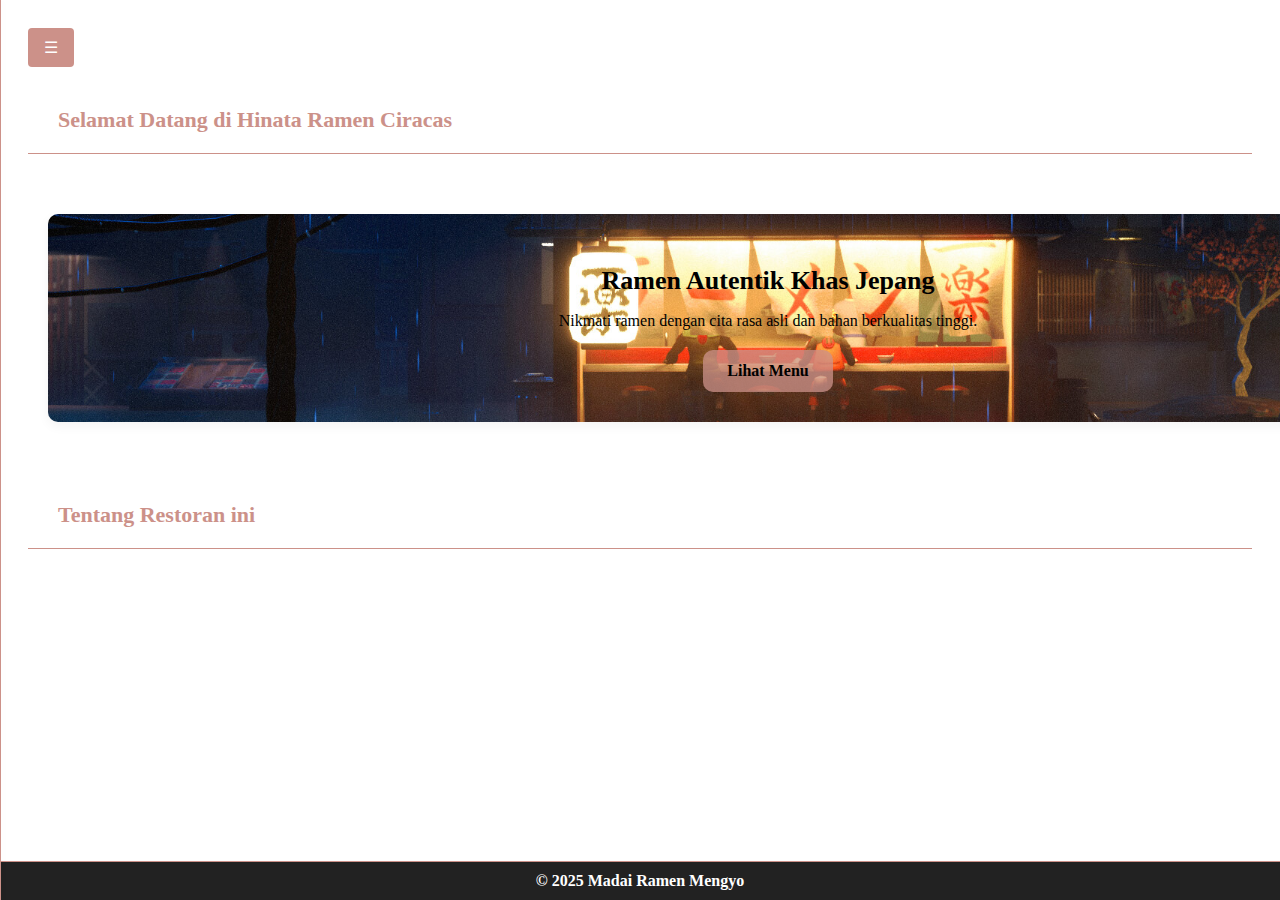
<file: index.html>
<!DOCTYPE html>
<html lang="id">
<head>
  <meta charset="UTF-8" />
  <meta name="viewport" content="width=device-width, initial-scale=1" />
  <title>HitRan</title>
  <link rel="stylesheet" href="styles.css" />
  <link rel="stylesheet" href="https://cdnjs.cloudflare.com/ajax/libs/font-awesome/6.7.2/css/all.min.css" integrity="sha512-Evv84Mr4kqVGRNSgIGL/F/aIDqQb7xQ2vcrdIwxfjThSH8CSR7PBEakCr51Ck+w+/U6swU2Im1vVX0SVk9ABhg==" crossorigin="anonymous" referrerpolicy="no-referrer" />
</head>
<body>

  <!-- Sidebar -->
  <div id="mySidebar" class="sidebar">
    <a href="javascript:void(0)" class="closebtn" onclick="closeNav()">✖</a>
    <h2 class="logo" ><i class="fa-solid fa-utensils"></i> HitRan</h2>
   <nav class="side-nav">
    <a href="index.html">Home</a>
    <a href="menu.html" class="main-menu-link">Menu</a>
  <a href="login.html">Login</a>
  <a href="register.html">Register</a>
</nav>

  </div>

  <!-- Main Content -->
  <div id="main">
    <button class="openbtn" onclick="openNav()">☰</button>

    <div class="main-area">
      <header class="top-header">
        <h1>Selamat Datang di Hinata Ramen Ciracas</h1>
      </header>

      <main class="main-content">
        <section class="hero">
          <div class="hero-1">
            <h2>Ramen Autentik Khas Jepang</h2>
            <p>Nikmati ramen dengan cita rasa asli dan bahan berkualitas tinggi.</p>
            <a href="menu.html" class="btn-hero">Lihat Menu</a>
          </div>
        </section>
      </main>
      
      
      <div>
        <header class="mid-header">  
            <h1>Tentang Restoran ini</h1>
        </header>
      </div>
    

    </div>
    <footer style="position: fixed; left: 0; bottom: 0; width: 100%; background: #222; color: #fff; text-align: center; padding: 10px 0;">
      &copy; 2025 Madai Ramen Mengyo
    </footer>
    </div>
  </div>

  <script>
    function openNav() {
      document.getElementById("mySidebar").style.width = "220px";
      document.getElementById("main").style.marginLeft = "220px";
    }

    function closeNav() {
      document.getElementById("mySidebar").style.width = "0";
      document.getElementById("main").style.marginLeft = "0";
    }
  </script>

</body>
</html>
</file>
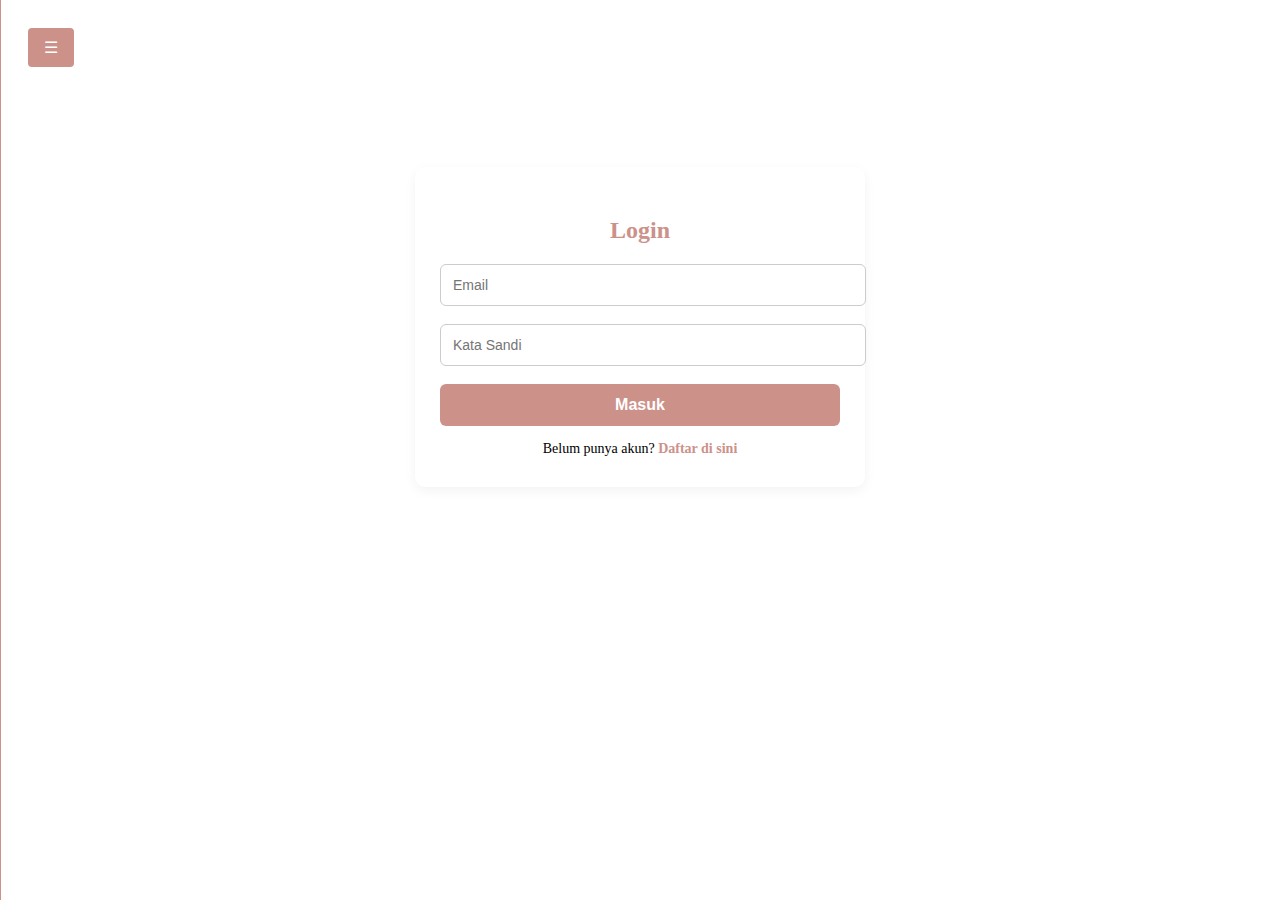
<file: login.html>
<!DOCTYPE html>
<html lang="id">
<head>
  <meta charset="UTF-8" />
  <meta name="viewport" content="width=device-width, initial-scale=1" />
  <title>Login - Madai Ramen Mengyo</title>
  <link rel="stylesheet" href="styles.css" />
  <link rel="stylesheet" href="https://cdnjs.cloudflare.com/ajax/libs/font-awesome/6.7.2/css/all.min.css" integrity="sha512-Evv84Mr4kqVGRNSgIGL/F/aIDqQb7xQ2vcrdIwxfjThSH8CSR7PBEakCr51Ck+w+/U6swU2Im1vVX0SVk9ABhg==" crossorigin="anonymous" referrerpolicy="no-referrer" />

  <style>
    .form-container {
      max-width: 400px;
      margin: 80px auto;
      background: #fff;
      padding: 30px 25px;
      border-radius: 10px;
      box-shadow: 0 4px 12px rgba(0,0,0,0.05);
    }

    .form-container h2 {
      color: #CC9189;
      margin-bottom: 20px;
      text-align: center;
    }

    .form-container input {
      width: 100%;
      padding: 12px;
      margin-bottom: 18px;
      border-radius: 6px;
      border: 1px solid #ccc;
      font-size: 14px;
    }

    .form-container button {
      width: 100%;
      background: #CC9189;
      color: white;
      padding: 12px;
      font-weight: bold;
      font-size: 16px;
      border: none;
      border-radius: 6px;
      cursor: pointer;
      transition: background 0.3s;
    }

    .form-container button:hover {
      background: #8B6651;
    }

    .form-footer {
      margin-top: 15px;
      text-align: center;
      font-size: 14px;
    }

    .form-footer a {
      color: #CC9189;
      text-decoration: none;
      font-weight: bold;
    }

    .form-footer a:hover {
      color: #8B6651;
    }
  </style>
</head>
<body>

  <div id="main">
    <button class="openbtn" onclick="openNav()">☰</button>
    
    <div class="form-container">
      <h2>Login</h2>
      <form action="#" method="post">
        <input type="email" placeholder="Email" required />
        <input type="password" placeholder="Kata Sandi" required />
        <button type="submit">Masuk</button>
      </form>
      <div class="form-footer">
        Belum punya akun? <a href="register.html">Daftar di sini</a>
      </div>
    </div>
  </div>

  <div id="mySidebar" class="sidebar">
    <a href="javascript:void(0)" class="closebtn" onclick="closeNav()">✖</a>
    <h2 class="logo" ><i class="fa-solid fa-utensils"></i> HitRan</h2>
    <nav class="side-nav">
      <a href="index.html">Home</a>
      <a href="menu.html">Menu</a>
      <a href="login.html">Login</a>
      <a href="register.html">Register</a>
    </nav>
  </div>


  <script>
    function openNav() {
      document.getElementById("mySidebar").style.width = "220px";
      document.getElementById("main").style.marginLeft = "220px";
    }

    function closeNav() {
      document.getElementById("mySidebar").style.width = "0";
      document.getElementById("main").style.marginLeft = "0";
    }
  </script>
</body>
</html>
</file>
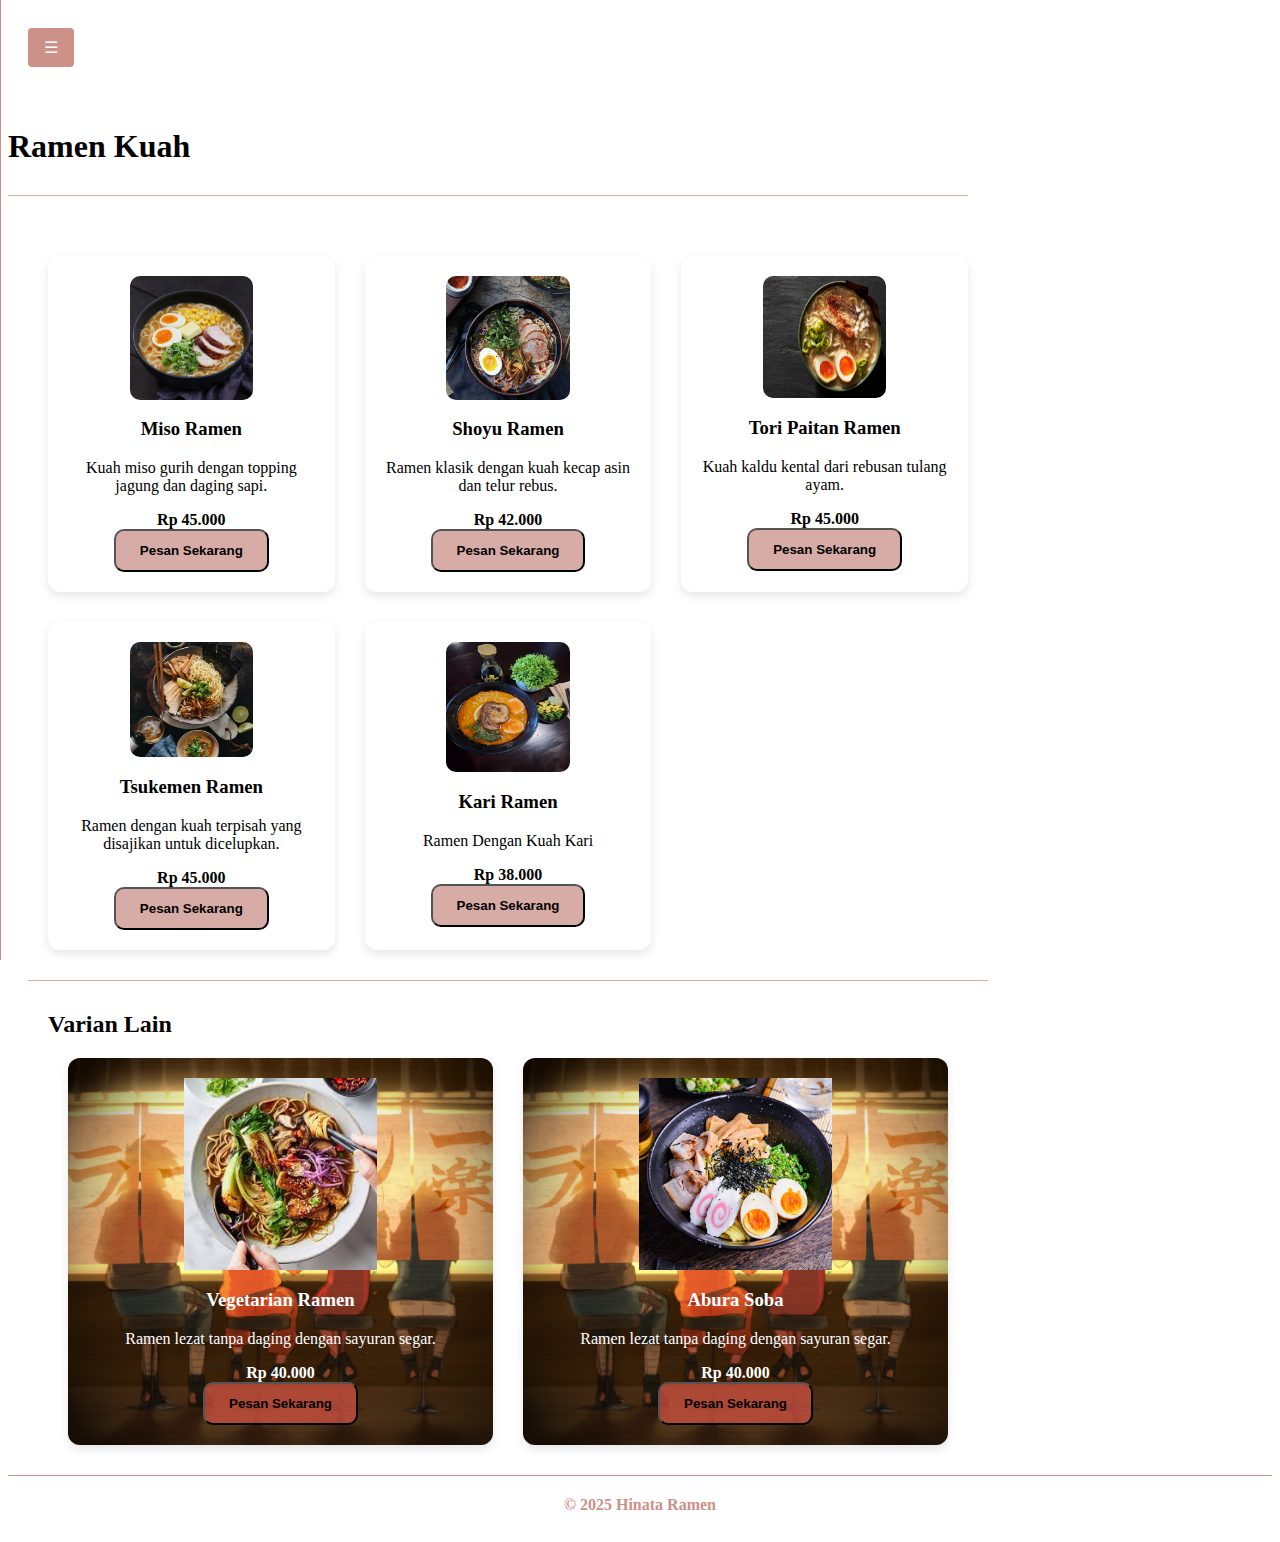
<file: menu.html>
<!DOCTYPE html>
<html lang="id">
<head>
  <meta charset="UTF-8" />
  <meta name="viewport" content="width=device-width, initial-scale=1" />
  <title>Menu - Madai Ramen Mengyo</title>
  <link rel="stylesheet" href="styles.css" />
  <link rel="stylesheet" href="https://cdnjs.cloudflare.com/ajax/libs/font-awesome/6.7.2/css/all.min.css" integrity="sha512-Evv84Mr4kqVGRNSgIGL/F/aIDqQb7xQ2vcrdIwxfjThSH8CSR7PBEakCr51Ck+w+/U6swU2Im1vVX0SVk9ABhg==" crossorigin="anonymous" referrerpolicy="no-referrer" />
</head>
<body>

  <!-- Sidebar -->
  <div id="mySidebar" class="sidebar">
    <a href="javascript:void(0)" class="closebtn" onclick="closeNav()">✖</a>
    <h2 class="logo"><i class="fa-solid fa-utensils"></i> HitRan</h2>
    <nav class="side-nav">
    <a href="index.html">Home</a>
    <button class="dropdown-btn">Menu ▼</button>
    <div class="dropdown-container">
    <a href="#ramen" onclick="closeNav()">🍜 Ramen</a>
    <a href="#minuman" onclick="closeNav()">🥤 Minuman</a>
  </div>
  <a href="login.html">Login</a>
  <a href="register.html">Register</a>
</nav>

  </div>

  <!-- Main Content -->
  <div id="main">
    <button class="openbtn" onclick="openNav()">☰</button>
  </div>

  <div class="content">
    <h1>Ramen Kuah</h1>

    <!-- Konten tambahan bisa diletakkan di sini -->
  </div>
   <hr class="section-divider">
  


   <main class="main-content">
  <div class="product-list">
    <!-- Product 1 -->
    <div class="product-card">
      <img src="miso.jpg" alt="Miso Ramen" />
      <div class="product-info">
        <h3>Miso Ramen</h3>
        <p>Kuah miso gurih dengan topping jagung dan daging sapi.</p>
        <strong>Rp 45.000</strong><br>
        <button class="btn-hero">Pesan Sekarang</button>
      </div>
    </div>

    <!-- Product 2 -->
    <div class="product-card">
      <img src="shoyu.jpg" alt="Shoyu Ramen" />
      <div class="product-info">
        <h3>Shoyu Ramen</h3>
        <p>Ramen klasik dengan kuah kecap asin dan telur rebus.</p>
        <strong>Rp 42.000</strong><br>
        <button class="btn-hero">Pesan Sekarang</button>
      </div>
    </div>

    <!-- Product 3 -->
    <div class="product-card">
      <img src="Tori Paitan Ramen.jpg.jpg" height="122px" alt="Tori Paitan Ramen" />
      <div class="product-info">
        <h3>Tori Paitan Ramen</h3>
        <p>Kuah kaldu kental dari rebusan tulang ayam.</p>
        <strong>Rp 45.000</strong><br>
        <button class="btn-hero">Pesan Sekarang</button>
      </div>
    </div>

    <!-- Product 4 -->
    <div class="product-card">
      <img src="Tsukemen Ramen.jpg" height="115px" alt="Tsukemen Ramen" />
      <div class="product-info">
        <h3>Tsukemen Ramen</h3>
        <p>Ramen dengan kuah terpisah yang disajikan untuk dicelupkan.</p>
        <strong>Rp 45.000</strong><br>
        <button class="btn-hero">Pesan Sekarang</button>
      </div>
    </div>

    <!-- Product 5 -->
    <div class="product-card">
      <img src="kari.jpg" height="130px" alt="Kari Ramen" />
      <div class="product-info">
        <h3>Kari Ramen</h3>
        <p>Ramen Dengan Kuah Kari</p>
        <strong>Rp 38.000</strong><br>
        <button class="btn-hero">Pesan Sekarang</button>
      </div>
    </div>
  </div>

  <hr class="section-divider">

<div class="section-container">
  <h1 class="section-title" id="minuman">Varian Lain</h1>

  <div class="product-list">
    <div class="product-card2">
      <img src="ramenvegen.jpg" alt="Vegetarian Ramen">
      <div class="product-info2">
        <h3>Vegetarian Ramen</h3>
        <p>Ramen lezat tanpa daging dengan sayuran segar.</p>
        <strong>Rp 40.000</strong><br>
        <button class="btn-hero2">Pesan Sekarang</button>
      </div>
    </div>

    <div class="product-card2">
      <img src="abura.jpg"  alt="Abura Soba">
      <div class="product-info2">
        <h3>Abura Soba</h3>
        <p>Ramen lezat tanpa daging dengan sayuran segar.</p>
        <strong>Rp 40.000</strong><br>
        <button class="btn-hero2">Pesan Sekarang</button>
      </div>
    </div>
  </div>
</div>




        </div>
      </main>

      <footer>
        &copy; 2025 Hinata Ramen
      </footer>
    </div>
  </div>

  <!-- Sidebar script -->
  <script>
    function openNav() {
      document.getElementById("mySidebar").style.width = "220px";
      document.getElementById("main").style.marginLeft = "220px";
    }
    function closeNav() {
      document.getElementById("mySidebar").style.width = "0";
      document.getElementById("main").style.marginLeft = "0";
    }
  </script>
  <script>

  // Toggle submenu
  document.addEventListener("DOMContentLoaded", function () {
    var dropdown = document.querySelector(".dropdown-btn");
    var container = document.querySelector(".dropdown-container");

    dropdown.addEventListener("click", function () {
      this.classList.toggle("active");
      container.style.display = container.style.display === "block" ? "none" : "block";
    });
  });
</script>


</body>
</html>
</file>
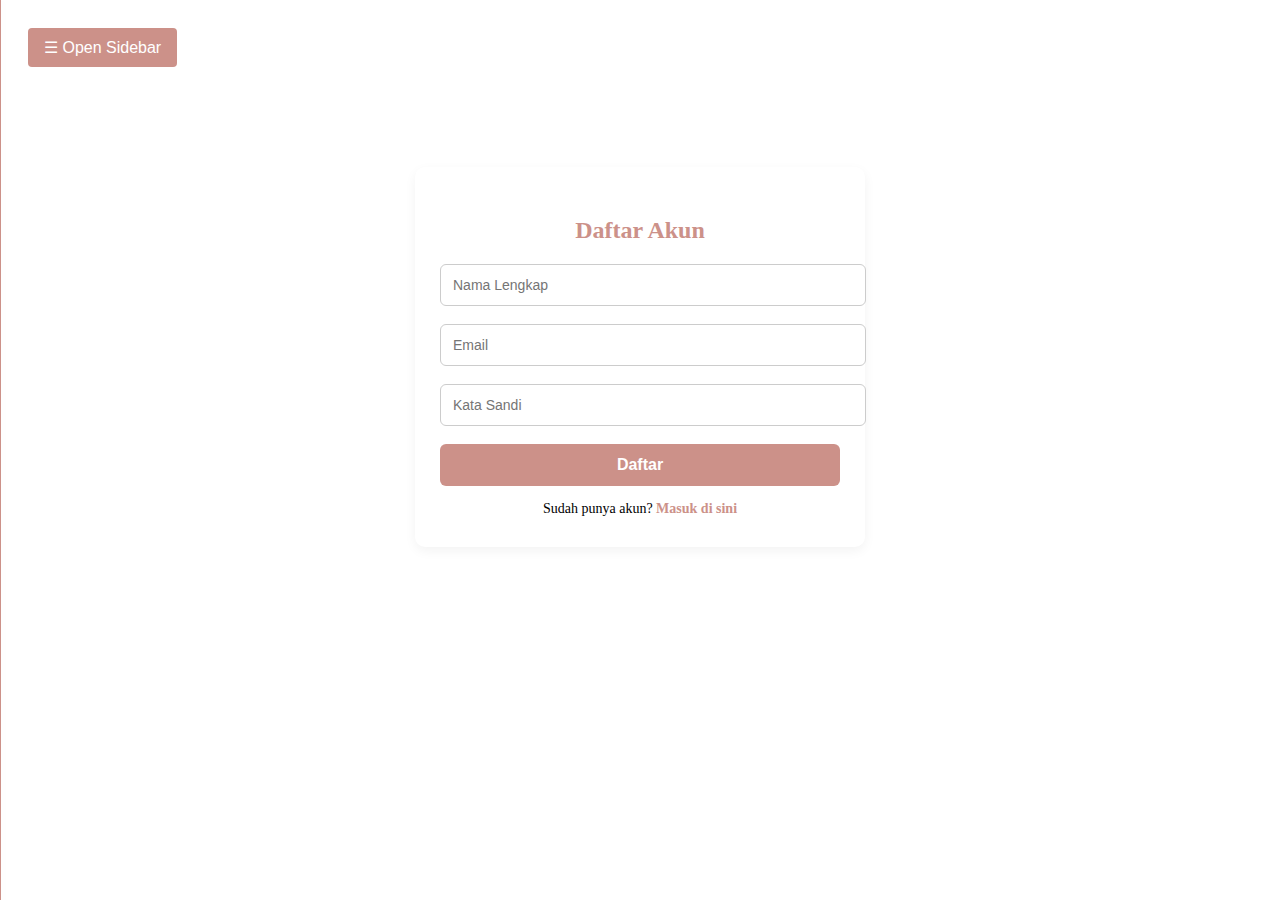
<file: register.html>
<!DOCTYPE html>
<html lang="id">
<head>
  <meta charset="UTF-8" />
  <meta name="viewport" content="width=device-width, initial-scale=1" />
  <title>Daftar - Madai Ramen Mengyo</title>
  <link rel="stylesheet" href="styles.css" />
    <link rel="stylesheet" href="https://cdnjs.cloudflare.com/ajax/libs/font-awesome/6.7.2/css/all.min.css" integrity="sha512-Evv84Mr4kqVGRNSgIGL/F/aIDqQb7xQ2vcrdIwxfjThSH8CSR7PBEakCr51Ck+w+/U6swU2Im1vVX0SVk9ABhg==" crossorigin="anonymous" referrerpolicy="no-referrer" />

  <style>
    .form-container {
      max-width: 400px;
      margin: 80px auto;
      background: #fff;
      padding: 30px 25px;
      border-radius: 10px;
      box-shadow: 0 4px 12px rgba(0,0,0,0.05);
    }

    .form-container h2 {
      color: #CC9189;
      margin-bottom: 20px;
      text-align: center;
    }

    .form-container input {
      width: 100%;
      padding: 12px;
      margin-bottom: 18px;
      border-radius: 6px;
      border: 1px solid #ccc;
      font-size: 14px;
    }

    .form-container button {
      width: 100%;
      background: #CC9189;
      color: white;
      padding: 12px;
      font-weight: bold;
      font-size: 16px;
      border: none;
      border-radius: 6px;
      cursor: pointer;
      transition: background 0.3s;
    }

    .form-container button:hover {
      background: #8B6651;
    }

    .form-footer {
      margin-top: 15px;
      text-align: center;
      font-size: 14px;
    }

    .form-footer a {
      color: #CC9189;
      text-decoration: none;
      font-weight: bold;
    }

    .form-footer a:hover {
      color: #8B6651;
    }
  </style>
</head>
<body>

<div id="mySidebar" class="sidebar">
    <a href="javascript:void(0)" class="closebtn" onclick="closeNav()">✖</a>
    <h2 class="logo" ><i class="fa-solid fa-utensils"></i> HitRan</h2>
    <nav class="side-nav">
      <a href="index.html">Home</a>
      <a href="menu.html">Menu</a>
      <a href="login.html">Login</a>
      <a href="register.html">Register</a>
    </nav>
  </div>


  <div id="main">
    <button class="openbtn" onclick="openNav()">☰ Open Sidebar</button>

    <div class="form-container">
      <h2>Daftar Akun</h2>
      <form action="#" method="post">
        <input type="text" placeholder="Nama Lengkap" required />
        <input type="email" placeholder="Email" required />
        <input type="password" placeholder="Kata Sandi" required />
        <button type="submit">Daftar</button>
      </form>
      <div class="form-footer">
        Sudah punya akun? <a href="login.html">Masuk di sini</a>
      </div>
    </div>
  </div>

  <script>
    function openNav() {
      document.getElementById("mySidebar").style.width = "220px";
      document.getElementById("main").style.marginLeft = "220px";
    }
    function closeNav() {
      document.getElementById("mySidebar").style.width = "0";
      document.getElementById("main").style.marginLeft = "0";
    }
  </script>
</body>
</html>
</file>
<file: styles.css>
/* Sidebar Collapsible */
.sidebar {
  height: 100%;
  width: 0;
  position: fixed;
  z-index: 10;
  top: 0;
  left: 0;
  background-color: #fff;
  overflow-x: hidden;
  transition: 0.3s;
  padding-top: 60px;
  border-right: 1px solid #CC9189;
  box-shadow: 2px 0 6px rgba(0, 0, 0, 0.05);
}

.sidebar .logo {
  margin: 0 20px 20px;
  color: #CC9189;
  font-weight: bold;
  font-size: 20px;
}

.side-nav a {
  display: block;
  padding: 12px 20px;
  text-decoration: none;
  font-weight: 600;
  color: #CC9189;
  transition: 0.3s;
}

.side-nav a:hover {
  color: #8B6651;
}

/* Main content */
#main {
  transition: margin-left 0.3s;
  padding: 20px;
}

/* Open button */
.openbtn {
  font-size: 16px;
  cursor: pointer;
  background-color: #CC9189;
  color: white;
  padding: 10px 16px;
  border: none;
  border-radius: 4px;
  margin-bottom: 20px;
}

.openbtn:hover {
  background-color: #8B6651;
}

/* Tombol ✖ dalam sidebar */
.sidebar .closebtn {
  position: absolute;
  top: 10px;
  right: 20px;
  font-size: 22px;
  text-decoration: none;
  color: #CC9189;
  font-weight: bold;
  transition: color 0.3s;
}

.sidebar .closebtn:hover {
  color: #8B6651;
}


/* Hero and layout remains same */
.main-area {
  flex: 1;
  display: flex;
  flex-direction: column;
}

.top-header {
  background: white;
  padding: 20px 30px;
  border-bottom: 1px solid #CC9189;
}

.mid-header {background: white;
  padding: 20px 30px;
  border-bottom: 1px solid #CC9189;

}

.top-header h1 {
  margin: 0;
  color: #CC9189;
  font-size: 22px;
}

.mid-header h1{
  margin: 0;
  color: #CC9189;
  font-size: 22px;

}

.main-content {
  max-width: 960px;
  margin: 0;
  padding: 30px 20px;
  margin-left: 0;
  margin-right: auto;
}

.main-content img{
  width: 50%;
}

.hero {
  background: #fff3ec;
  padding: 30px 20px;
  width: 1400px;
  text-align: center;
  border-radius: 10px;
  margin: 30px 0;
  box-shadow: 0 4px 12px rgba(0, 0, 0, 0.05);
  background-image:url(ichiraku.jpg);
  background-position: center;
  background-size:cover;
}

.hero h2 {
  font-size: 26px;
  color:black;
  margin-bottom: 10px;
}

.hero p {
  color: black;
  font-size: 16px;
  margin-bottom: 20px;
}

.btn-hero {
  display: inline-block;
  background: #cc9189c1;
  color: black;
  padding: 12px 24px;
  border-radius: 10px;
  font-weight: bold;
  text-decoration: none;
  transition: background 0.3s ease, transform 0.3s;
}

.btn-hero:hover {
  background: #8B6651;
  transform: translateY(-3px) scale(1.04);
}

footer {
  margin-top: auto;
  padding: 20px;
  background: white;
  border-top: 1px solid #CC9189;
  text-align: center;
  color: #CC9189;
  font-weight: 600;
}

/* menu */

.product-list {
  display: grid;
  grid-template-columns: repeat(auto-fit, minmax(250px, 1fr));
  gap: 30px;
  padding: 20px;
}

.product-card {
  background-color: #fff;
  padding: 20px;
  border-radius: 12px;
  box-shadow: 0 4px 10px rgba(0, 0, 0, 0.1);
  transition: transform 0.3s ease, box-shadow 0.3s ease;
  display: flex;
  flex-direction: column;
  align-items: center;
  text-align: center;
}

.product-card img {
  max-width: 50%;
  border-radius: 10px;
}

/* varian Lain */
.section-title {
  font-size: 24px;
  margin:20px;
  color: #000000;
  text-align: left;
}

.section-title h1 {
  font-weight: bold;
}
.product-list {
  display: grid;
  grid-template-columns: repeat(auto-fit, minmax(250px, 1fr));
  gap: 30px;
  max-width: 1000px;
  margin: 0 auto; /* sejajarkan ke tengah */
  padding: 0 20px; /* padding samping seperti konten lainnya */
  box-sizing: border-box;
}

.product-card2 {
  background-color: #fff;
  background-image: url(narutoramen.webp);
  background-position: center;
  background-repeat: no-repeat;
  background-size: cover;
  padding: 20px;
  border-radius: 12px;
  box-shadow: 0 4px 10px rgba(0, 0, 0, 0.1);
  transition: transform 0.3s ease, box-shadow 0.3s ease;
  display: flex;
  flex-direction: column;
  align-items: center;
  text-align: center;
  min-height: 300px; /* Atur tinggi minimum agar background konsisten */
}
 .product-info2{
  text-align: center;
  color: rgb(255, 255, 255);
 }

.btn-hero2{
  display: inline-block;
  background: #cd5040c1;
  color:black;
  padding: 12px 24px;
  border-radius: 10px;
  font-weight: bold;
  text-decoration: none;
  transition: background 0.3s ease, transform 0.3s;
 }
.btn-hero2:hover {
  background: #f16412;
  transform: translateY(-3px) scale(1.04);
}

.section-container {
  max-width: 960px; /* Menyamai konten utama */
  margin: 0 auto;   /* Pusatkan secara horizontal */
  padding: 0 20px;  /* Spasi samping */
}

.section-title {
  font-size: 24px;
  color: #000000;
  text-align: left;
  margin: 0 0 20px 0;
}

.section-divider {
  border: none;
  height: 1px;
  width: 100%;
  background-color: #cc9189c1;
  max-width: 960px;
  margin: 30px 0 30px 0; /* margin kiri 0 */
}


/* Dropdown dalam sidebar */
.dropdown-btn {
  padding: 12px 20px;
  font-weight: 600;
  color: #CC9189;
  background: none;
  border: none;
  width: 100%;
  text-align: left;
  cursor: pointer;
  outline: none;
}

.dropdown-btn:hover {
  color: #8B6651;
}

.dropdown-container {
  display: none;
  padding-left: 20px;
}

.dropdown-container a {
  padding: 10px 20px;
  display: block;
  font-size: 14px;
  color: #CC9189;
  text-decoration: none;
}

.dropdown-container a:hover {
  color: #8B6651;
}

/* Layout agar rapih */
.menu-wrapper {
  display: flex;
  flex-direction: column;
}

.main-menu-link {
  font-weight: 600;
  padding: 12px 20px;
  color: #CC9189;
  text-decoration: none;
}

.dropdown-btn {
  font-weight: 600;
  background: none;
  border: none;
  color: #CC9189;
  padding: 0 20px 12px;
  cursor: pointer;
  text-align: left;
  transition: color 0.3s;
}

.dropdown-btn:hover,
.main-menu-link:hover {
  color: #8B6651;
}

.dropdown-container {
  display: none;
  padding-left: 20px;
  margin-bottom: 10px;
}





/* Responsive */
@media (max-width: 768px) {
  .openbtn {
    font-size: 14px;
    padding: 8px 14px;
  }
}
</file>
